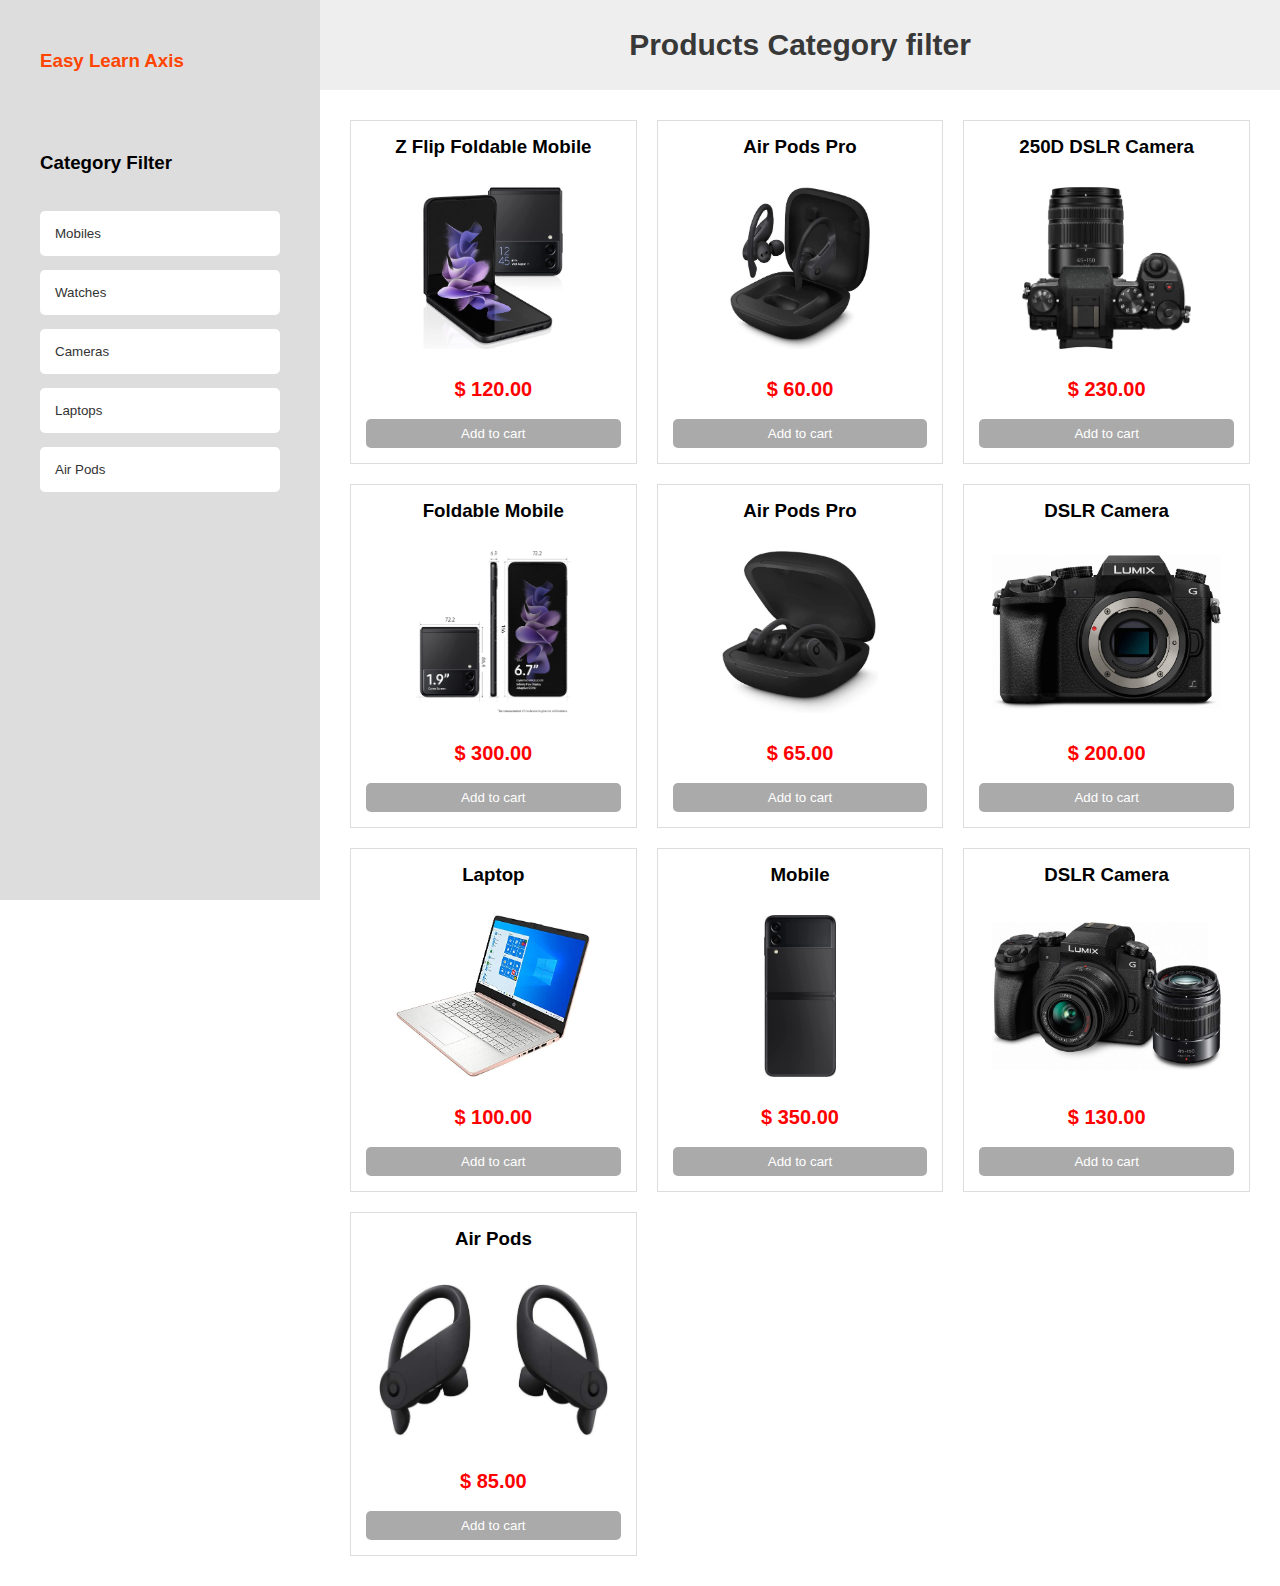
<file: filter.html>
<!DOCTYPE html>
<html>
<head>
	<link rel="stylesheet" href="filter.css">
</style>
</head>
<body>

	<div class="container">
		<div class="sidebar">
			<h3>Easy Learn Axis</h3>
			<div class="filter">
				<h3>Category Filter</h3>
				<div id="btns"></div>
			</div>
		</div>
		<div class="contant">
			<div class="header">
				<p>Products Category filter</p>
			</div>
			<div id="root"></div>
		</div>
	</div>

	<script src="filter.js"></script>
</body>
</html>
</file>
<file: filter.css>
*{
	margin: 0;
	padding: 0;
	box-sizing: border-box;
	font-family: 'poppins', sans-serif;
}
.container{
	display: flex;
}
.sidebar{
	width: 25%;
	height: 100vh;
	padding: 50px 0;
	background-color: #ddd;
	position: fixed;
}
.sidebar>h3{
	color: orangered;
	padding-left: 40px;
}
.filter{
	margin-top: 50px;
	padding: 30px 40px;
}
.filter h3{
	margin-bottom: 30px;
}
.contant{
	width: 75%;
	position: absolute;
	right: 0;
}
.header{
	display: flex;
	align-items: center;
	justify-content: center;
	height: 10vh;
	border-bottom: 1px solid #eee;
	color: #383838;
	background-color: #eee;
}
.header p{
	font-size: 30px;
	font-weight: bold;
}
.fil-p{
	padding: 15px 15px;
	background-color: white;
	margin: 7px 0;
	cursor: pointer;
	color: #333;
	text-align: justify;
}
.fil-p:hover{
	color: orangered;
	background-color: #aaa;
}
button{
	width: 100%;
	position: relative;
	border: none;
	border-radius: 5px;
	background-color: #aaa;
	padding: 7px 25px;
	cursor: pointer;
	color: white;
}

#root{
	width: 100%;
	display: grid;
	grid-template-columns: repeat(3, 1fr) ;
	grid-gap: 20px;
	padding: 30px;
}
.box{
	display: flex;
	flex-direction: column;
	align-items: center;
	justify-content: space-between;
	border: 1px solid #ddd;
	padding: 15px;
}
.box>h3{
	margin-bottom: 20px;
}
.img-box{
	width: 100%;
	height: 180px;
	display: flex;
	align-items: center;
	justify-content: center;
}
.images{
	max-height: 90%;
	max-width: 90%;
	object-fit: cover;
	object-position: center;
}
.bottom{
	margin-top: 20px;
	width: 100%;
	text-align: center;
	display: flex;
	flex-direction: column;
	align-items: center;
	justify-content: space-between;
	height: 70px;
}
h2{
	font-size: 20px;
	color: red;
}
button:hover{
	background-color: #333;
}
</file>
